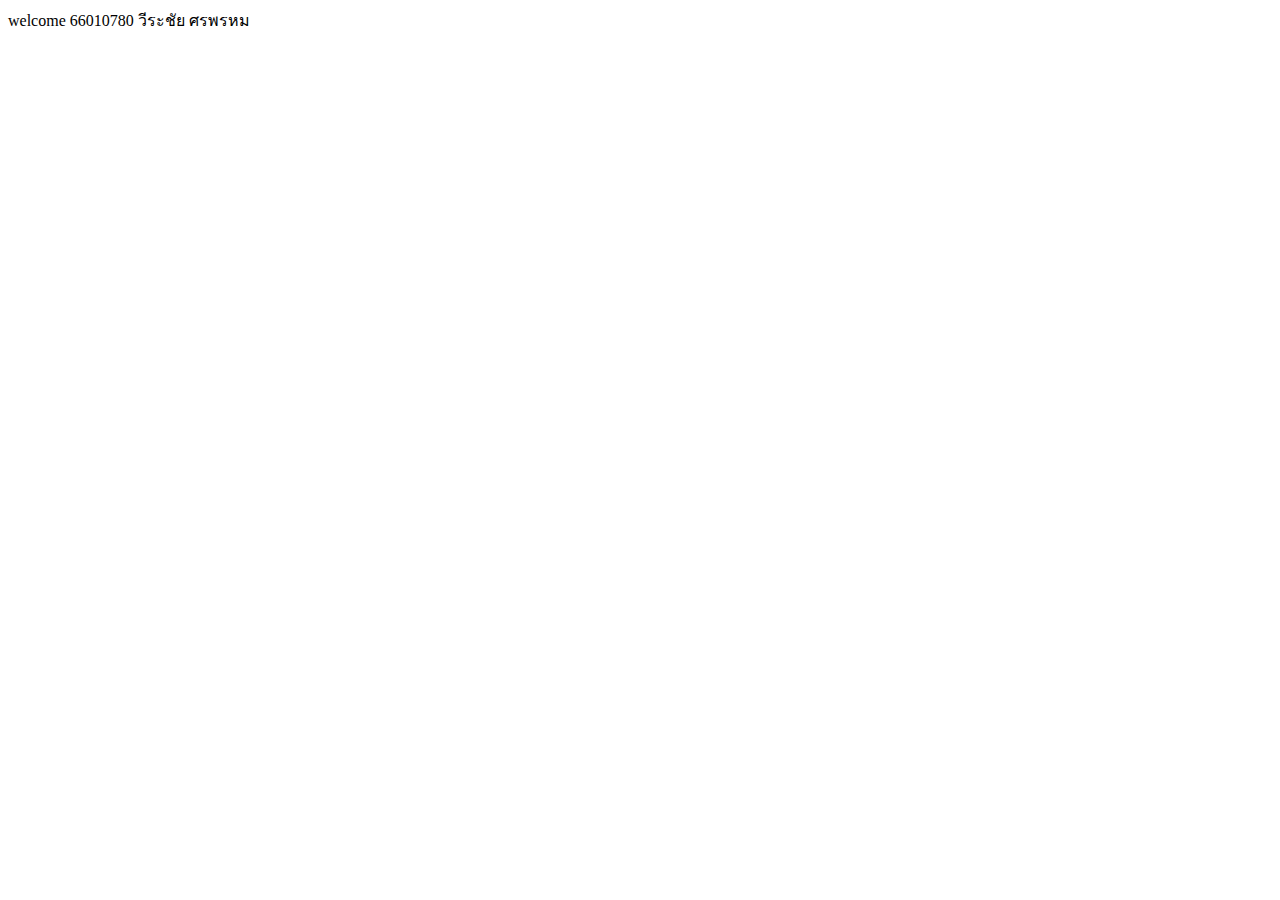
<file: index.html>
<!DOCTYPE html>
<html lang="en">
<head>
    <meta charset="UTF-8">
    <meta name="viewport" content="width=device-width, initial-scale=1.0">
    <title>Document</title>
</head>
<body>
    welcome 66010780 วีระชัย ศรพรหม
</body>
</html>
</file>
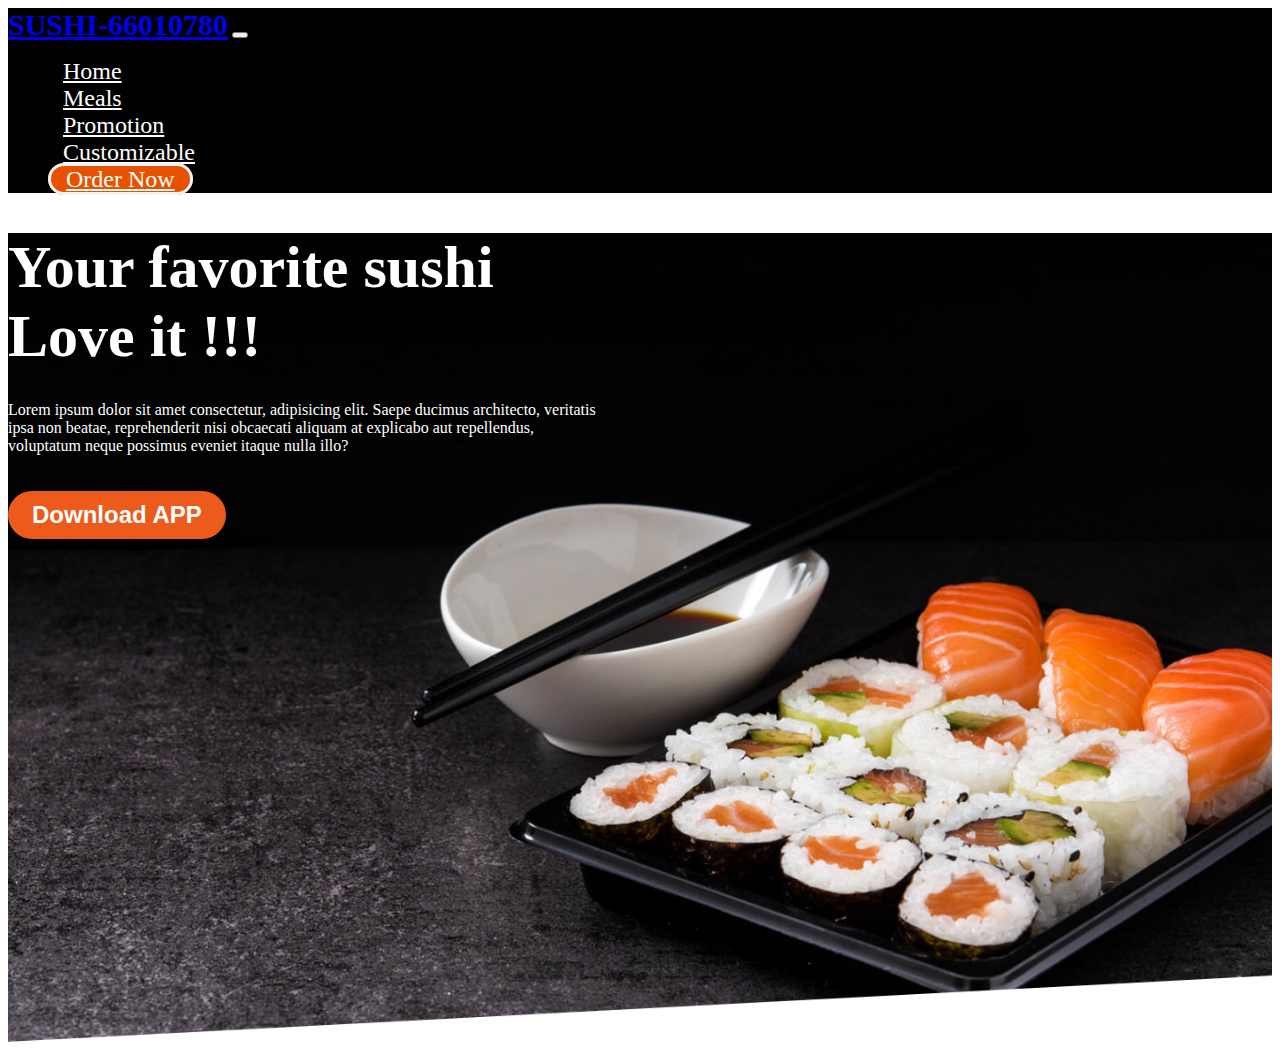
<file: sushishop.html>
<html lang="en">
<head>
    <meta charset="UTF-8">
    <meta http-equiv="X-UA-Compatible" content="IE=edge">
    <meta name="viewport" content="width=device-width, initial-scale=1.0">
    <title>Home | Sushi Website</title>
    <!-- <link rel="stylesheet" href="bootstrap/css/bootstrap.min.css"> -->
    <link href="https://cdn.jsdelivr.net/npm/bootstrap@5.0.0-beta1/dist/css/bootstrap.min.css" rel="stylesheet" integrity="sha384-giJF6kkoqNQ00vy+HMDP7azOuL0xtbfIcaT9wjKHr8RbDVddVHyTfAAsrekwKmP1" crossorigin="anonymous">
    <link rel="stylesheet" href="css/custom.css">
</head>
<body>
    <nav class="navbar navbar-expand-lg navbar-dark bg-dark fixed-top">
        <div class="container">
          <a class="navbar-brand" href="#">SUSHI-66010780</a>
          <button class="navbar-toggler" type="button" data-bs-toggle="collapse" data-bs-target="#navbarSupportedContent" aria-controls="navbarSupportedContent" aria-expanded="false" aria-label="Toggle navigation">
            <span class="navbar-toggler-icon"></span>
          </button>
          <div class="collapse navbar-collapse" id="navbarSupportedContent">
            <ul class="navbar-nav ms-auto mb-2 mb-lg-0">
              <li class="nav-item">
                <a class="nav-link active" aria-current="page" href="#">Home</a>
              </li>
              <li class="nav-item">
                <a class="nav-link" href="#">Meals</a>
              </li>
              <li class="nav-item">
                <a class="nav-link" href="#">Promotion</a>
              </li>
              <li class="nav-item">
                <a class="nav-link" href="#">Customizable</a>
              </li>
              <li class="nav-item">
                <a class="nav-link btn-download" href="#">Order Now</a>
              </li>
              
            </ul>
            
          </div>
        </div>
      </nav>
    
      <section class="header">
        <div class="header-content">
            <div class="container d-flex align-items-center">
                <div class="head-content">
                    <h1> Your favorite sushi Love it !!!</h1>
                    <p>Lorem ipsum dolor sit amet consectetur, adipisicing elit. Saepe ducimus architecto, veritatis ipsa non beatae, 
                    reprehenderit nisi obcaecati aliquam at explicabo aut repellendus, voluptatum neque possimus eveniet itaque nulla illo?</p>
                    <button class="btn-download">Download APP</button>
                </div>

            </div>
        </div>

   </section>

    
    <!-- <script src="bootstrap/js/bootstrap.min.js"></script> -->
    <script src="https://cdn.jsdelivr.net/npm/bootstrap@5.0.0-beta1/dist/js/bootstrap.bundle.min.js" integrity="sha384-ygbV9kiqUc6oa4msXn9868pTtWMgiQaeYH7/t7LECLbyPA2x65Kgf80OJFdroafW" crossorigin="anonymous"></script>
    <script src="js/main.js"></script>
</body>
</html>
</file>
<file: css/custom.css>
.bg-dark {
    background-color: #010101 !important;
}

.navbar-dark .navbar-nav .nav-link {
    font-size: 24px;
    padding-left: 15px;
    padding-right: 15px;
    color: rgba(255, 255, 255, 1);
}

.navbar-dark .navbar-brand {
    font-size: 30px;
    font-weight: bold;
}

section.header{
    background: url('../assets/images/bg_header.png');
    background-repeat: no-repeat;
    background-size: cover;
    background-position: center center;
}

section.header .header-content .container{
    height: 90vh;
}

.head-content{
    width: 600px;
    color: #fff;
}

.head-content h1{
    font-size: 60px;
    font-weight: bold;
    margin-bottom: 30px;
}

.head-content button{
    background-color: #EC5B1B;
    border: none;
    padding: 10px 24px;
    font-size: 24px;
    font-weight: bold;
    color: #fff;
    border-radius: 30px;
    margin-top: 20px;
}

.customizable{
    margin-top: 80px;
    color: #EC5B1B;
}

.madeorder{
    height: 650px;
    background: url('../assets/images/MadeWithFish.jpg');
    background-size: cover;
    background-repeat: no-repeat;
    opacity: 0.8;
    font-size: 40px;
    color: #fff;
}

.madeorder h1{
    width: 500px;
}

.btn-download {
    border-radius: 30px;
    border: 3px solid #F5F5F5;
    background: #E75201;
}
</file>
